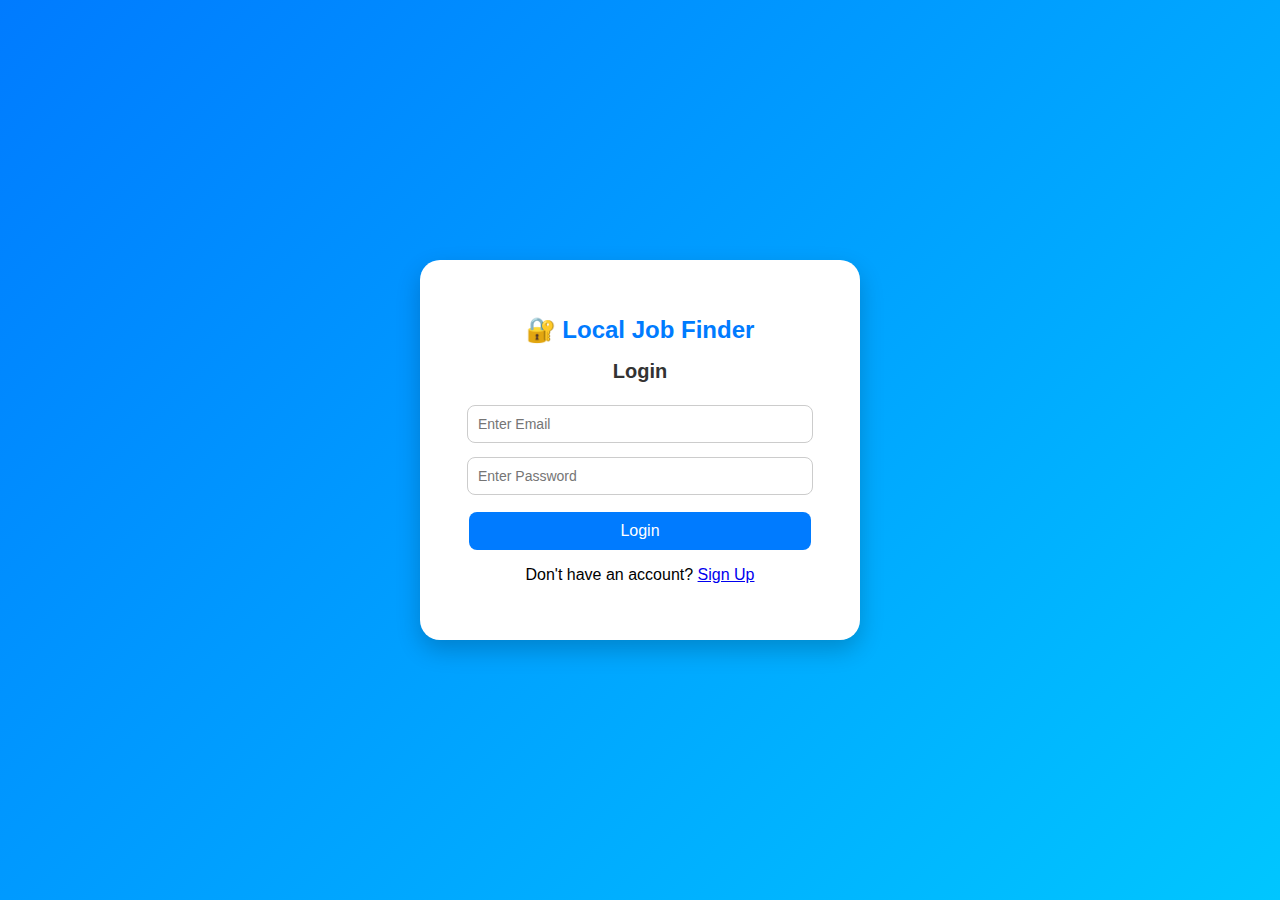
<file: login.html>
<!DOCTYPE html>
<html lang="en">
<head>
  <meta charset="UTF-8">
  <title>Local Job Finder - Login</title>
  <style>
    body {
      font-family: "Poppins", sans-serif;
      background: linear-gradient(135deg, #007bff, #00c6ff);
      display: flex;
      justify-content: center;
      align-items: center;
      height: 100vh;
      margin: 0;
    }

    .login-container {
      background: white;
      padding: 40px;
      border-radius: 20px;
      box-shadow: 0 10px 25px rgba(0, 0, 0, 0.2);
      width: 360px;
      text-align: center;
      animation: fadeIn 0.8s ease;
    }

    h1 { color: #007bff; font-size: 24px; }
    h2 { color: #333; font-size: 20px; margin-bottom: 15px; }

    input, select {
      width: 90%;
      padding: 10px;
      margin: 7px 0;
      border: 1px solid #ccc;
      border-radius: 8px;
      font-size: 14px;
    }

    button {
      width: 95%; padding: 10px; background: #007bff;
      color: white; border: none; border-radius: 8px;
      font-size: 16px; cursor: pointer; margin-top: 10px;
    }

    button:hover { background: #0056b3; }

    #workerExtra {
      display: none;
      animation: fadeIn 0.4s ease;
      text-align: left;
      padding-left: 15px;
    }

    label { font-size: 14px; font-weight: 600; }
  </style>
</head>

<body>

  <div class="login-container">
    <h1>🔐 Local Job Finder</h1>

    <!-- LOGIN FORM -->
    <div id="loginForm">
      <h2>Login</h2>
      <input type="email" id="loginEmail" placeholder="Enter Email">
      <input type="password" id="loginPassword" placeholder="Enter Password">
      <button onclick="login()">Login</button>
      <p>Don't have an account? <a href="#" onclick="showSignup()">Sign Up</a></p>
    </div>

    <!-- SIGNUP FORM -->
    <div id="signupForm" style="display:none;">
      <h2>Create Account</h2>

      <input type="text" id="signupName" placeholder="Enter Full Name">
      <input type="text" id="signupMobile" placeholder="Enter Mobile Number">
      <input type="email" id="signupEmail" placeholder="Enter Email">
      <input type="password" id="signupPassword" placeholder="Enter Password">

      <select id="signupRole" onchange="showRoleFields()">
        <option value="">🎭 Select Role</option>
        <option value="Employer">🏢 Employer</option>
        <option value="Worker">🔧 Worker</option>
      </select>

      <!-- WORKER EXTRA -->
      <div id="workerExtra">

        <label>Select Skills (Multiple):</label><br>
        <label><input type="checkbox" class="skillCheck" value="Electrician"> Electrician</label><br>
        <label><input type="checkbox" class="skillCheck" value="Plumber"> Plumber</label><br>
        <label><input type="checkbox" class="skillCheck" value="Painter"> Painter</label><br>
        <label><input type="checkbox" class="skillCheck" value="AC Technician"> AC Technician</label><br>
        <label><input type="checkbox" class="skillCheck" value="Carpenter"> Carpenter</label><br><br>

        <input type="number" id="workerExp" placeholder="Experience (Years)">
        <input type="text" id="workerAadhaar" placeholder="Aadhaar Number">
      </div>

      <button onclick="signup()">Sign Up</button>
      <p>Already have an account? <a href="#" onclick="showLogin()">Login</a></p>
    </div>
  </div>

  <script>
  const backendURL = "http://127.0.0.1:5000";

  function showSignup() {
    loginForm.style.display = "none";
    signupForm.style.display = "block";
  }

  function showLogin() {
    signupForm.style.display = "none";
    loginForm.style.display = "block";
  }

  function showRoleFields() {
    const role = signupRole.value;
    workerExtra.style.display = role === "Worker" ? "block" : "none";
  }

  // =============== SIGNUP ==================
  async function signup() {
    const name = signupName.value;
    const mobile = signupMobile.value;
    const email = signupEmail.value;
    const password = signupPassword.value;
    const role = signupRole.value;

    let skills = [];
    let workerExp = null;
    let workerAadhaar = null;

    // Worker → extra fields
    if (role === "Worker") {
      document.querySelectorAll(".skillCheck:checked").forEach(cb => {
        skills.push(cb.value);
      });

      workerExp = document.getElementById("workerExp").value;
      workerAadhaar = document.getElementById("workerAadhaar").value;
    }

    const body = {
      name,
      mobile,
      email,
      password,
      role,
      skills,
      workerExp,
      workerAadhaar
    };

    const res = await fetch(`${backendURL}/signup`, {
      method: "POST",
      headers: { "Content-Type": "application/json" },
      body: JSON.stringify(body)
    });

    const data = await res.json();
    alert(data.message);

    if (res.ok) {
      showLogin();   // move to login page
    }
  }

  // =============== LOGIN ==================
  async function login() {
  const email = loginEmail.value;
  const password = loginPassword.value;

  const res = await fetch(`${backendURL}/login`, {
    method: "POST",
    headers: { "Content-Type": "application/json" },
    body: JSON.stringify({ email, password })
  });

  const data = await res.json();
  alert(data.message);

  if (!res.ok) return;

  // COMMON STORAGE
  localStorage.setItem("userId", data.id);
  localStorage.setItem("userRole", data.role);

  // EMPLOYER
  if (data.role === "Employer") {
    localStorage.setItem("employerName", data.name);  // FIXED ✔
    window.location.href = "employer-dashboard.html";
    return;
  }

  // WORKER
  if (data.role === "Worker") {
    localStorage.setItem("workerName", data.name);
    window.location.href = "worker-dashboard.html";
  }
}

</script>

</body>
</html>
</file>
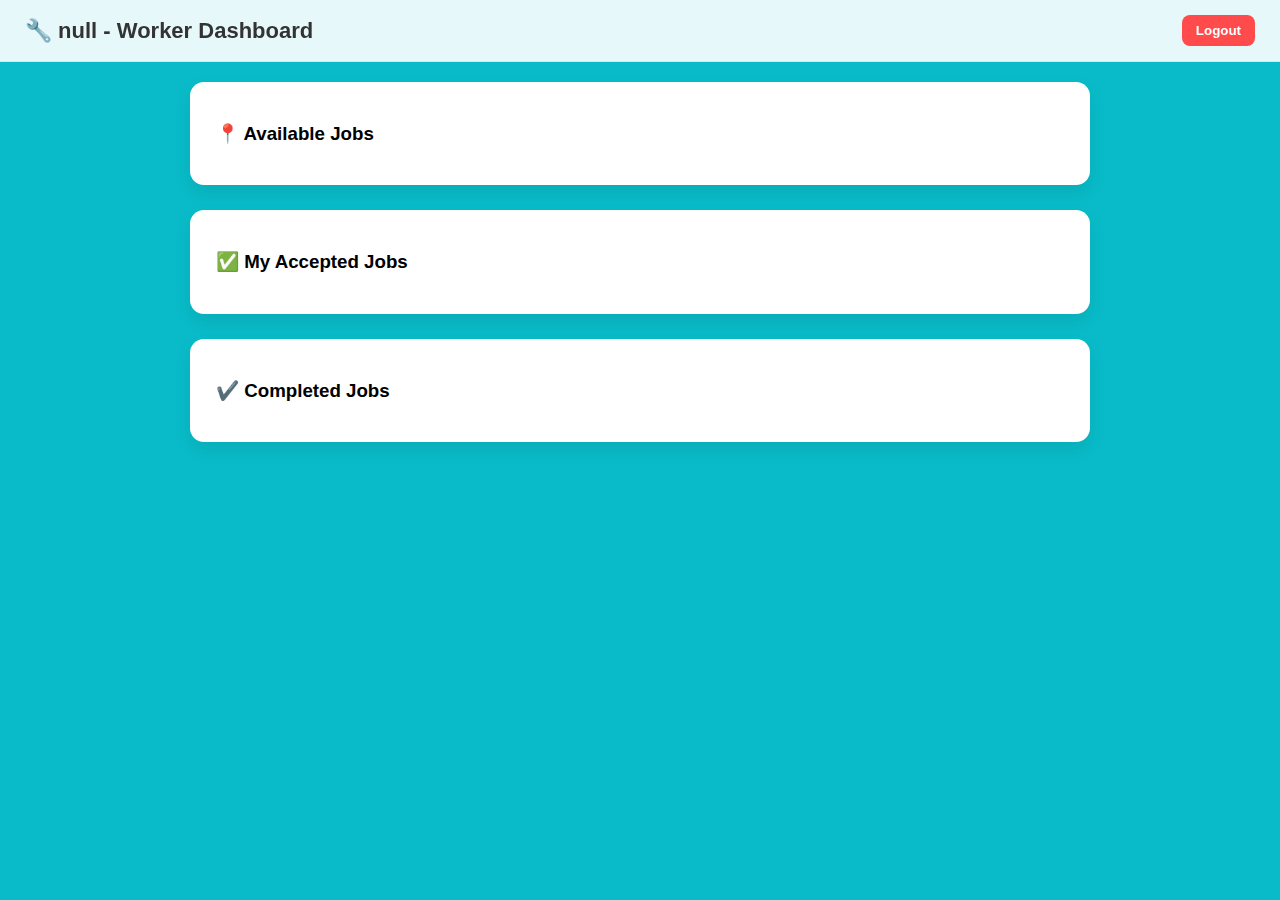
<file: worker-dashboard.html>
<!DOCTYPE html>
<html lang="en">
<head>
  <meta charset="UTF-8">
  <title>Worker Dashboard - Local Job Finder</title>

  <style>
    body {
      font-family: "Poppins", sans-serif;
      background: #09bbc8;
      margin: 0;
    }

    .navbar {
      background: rgba(255, 255, 255, 0.9);
      backdrop-filter: blur(10px);
      border-bottom: 1px solid #dfe3ee;
      padding: 15px 25px;
      display: flex;
      align-items: center;
      justify-content: space-between;
      position: sticky;
      top: 0;
      z-index: 10;
    }

    .navbar h2 {
      margin: 0;
      color: #333;
      font-size: 22px;
      font-weight: 600;
    }

    .logout-btn {
      background: #ff4b4b;
      color: white;
      padding: 8px 14px;
      border: none;
      border-radius: 8px;
      cursor: pointer;
      font-weight: bold;
    }

    .dashboard-container {
      padding: 20px;
      max-width: 900px;
      margin: auto;
    }

    .dashboard-section {
      background: white;
      padding: 22px;
      margin-bottom: 25px;
      border-radius: 14px;
      box-shadow: 0 8px 18px rgba(0,0,0,0.08);
      border-left: 4px solid transparent;
    }

    .dashboard-section:hover {
      transform: translateY(-3px);
      border-left: 4px solid #007bff;
    }

    .job-card {
      background: #eef3ff;
      padding: 12px;
      border-radius: 10px;
      margin-bottom: 12px;
      border-left: 4px solid #007bff;
    }

    .job-title {
      font-size: 16px;
      font-weight: 600;
      color: #333;
    }

    .job-desc {
      font-size: 14px;
      color: #555;
    }

    .btn-row {
      margin-top: 10px;
      display: flex;
      gap: 10px;
    }

    .accept-btn {
      background: #28a745;
      color: white;
      padding: 8px 12px;
      border: none;
      border-radius: 8px;
      cursor: pointer;
      font-weight: 600;
    }

    .reject-btn {
      background: #dc3545;
      color: white;
      padding: 8px 12px;
      border: none;
      border-radius: 8px;
      cursor: pointer;
      font-weight: 600;
    }
  </style>
</head>
<body>

  <nav class="navbar">
    <h2 id="workerNameDisplay">🔧 Worker Dashboard</h2>
    <button class="logout-btn" onclick="logout()">Logout</button>
  </nav>

  <div class="dashboard-container">

    <!-- Available Jobs -->
    <section class="dashboard-section">
      <h3>📍 Available Jobs</h3>
      <div id="availableJobs"></div>
    </section>

    <!-- Accepted Jobs -->
    <section class="dashboard-section">
      <h3>✅ My Accepted Jobs</h3>
      <div id="acceptedJobs"></div>
    </section>

    <section class="dashboard-section">
  <h3>✔️ Completed Jobs</h3>
  <div id="completedJobs"></div>
</section>


  </div>

<script>
const backendURL = "http://127.0.0.1:5000";

// Show worker name
window.onload = function () {
  const name = localStorage.getItem("workerName");
  document.getElementById("workerNameDisplay").innerHTML = `🔧 ${name} - Worker Dashboard`;

  loadJobs();
  loadAcceptedJobs();
};

// Logout
function logout() {
  localStorage.clear();
  window.location.href = "index.html";
}

/* Load Available Jobs */
function loadJobs() {
  fetch(`${backendURL}/get_jobs_new`)
    .then(res => res.json())
    .then(jobs => {

      const workerId = localStorage.getItem("userId");

      // 🔥 FILTER: show only jobs with status = Open
      jobs = jobs.filter(j => j.status === "Open");

      const jobList = document.getElementById("availableJobs");
      jobList.innerHTML = "";

      jobs.forEach(job => {

        const postedAgo = timeAgoGMT(job.created_at);

        console.log(job.created_at)
console.log(timeAgoGMT(job.created_at))


        const card = document.createElement("div");
        card.className = "job-card";

        card.innerHTML = `
          <div class="job-title">${job.job_title}
            <span style="color:#007bff">(${job.employer_name})</span>
          </div>

          <div class="job-desc">${job.job_description}</div>

          <div><b>📍 Location:</b> ${job.job_location}</div>

          <div style="font-size:12px;color:#444;margin-top:5px;">
            ⏱ Posted: ${postedAgo}
          </div>

          <div class="btn-row">
            <button class="accept-btn" onclick="acceptJob(${job.id})">Accept</button>
            <button class="reject-btn" onclick="rejectJob(${job.id})">Reject</button>
          </div>
        `;

        jobList.appendChild(card);
      });
    });
}


/* ACCEPT job */
function acceptJob(jobId) {
  const workerId = localStorage.getItem("userId");
  const workerName = localStorage.getItem("workerName");

  fetch(`${backendURL}/accept_job`, {
    method: "POST",
    headers: { "Content-Type": "application/json" },
    body: JSON.stringify({ job_id: jobId, worker_id: workerId, worker_name: workerName })
  })
  .then(res => res.json())
  .then(data => {
    alert("Job Accepted!");
    loadJobs();
    loadAcceptedJobs();
  });
}

/* REJECT job */
function rejectJob(jobId) {
  fetch(`${backendURL}/reject_job`, {
    method: "POST",
    headers: { "Content-Type": "application/json" },
    body: JSON.stringify({ job_id: jobId })
  })
  .then(res => res.json())
  .then(data => {
    alert("Job Rejected!");
    loadJobs();
  });
}

/* Load Accepted Jobs */
/* Load Accepted Jobs */
function loadAcceptedJobs() {
  const workerId = localStorage.getItem("userId");

  fetch(`${backendURL}/get_accepted_jobs_new/${workerId}`)
    .then(res => res.json())
    .then(jobs => {
      const acceptedDiv = document.getElementById("acceptedJobs");
      acceptedDiv.innerHTML = "";

      jobs.forEach(job => {

        const acceptedAgo = timeAgoGMT(job.accepted_at);

        const card = document.createElement("div");
        card.className = "job-card";

        card.innerHTML = `
          <div class="job-title">${job.job_title}</div>
          <div class="job-desc">${job.job_description}</div>
          <div><b>📍 Location:</b> ${job.job_location}</div>

          <div style="font-size:12px;margin-top:4px;color:#555;">
            ⏱ Accepted: ${acceptedAgo}
          </div>

          <button class="accept-btn" style="margin-top:10px;"
            onclick="markCompleted(${job.id})">
            Mark as Completed
          </button>
        `;

        acceptedDiv.appendChild(card);
      });
    });
}


function markCompleted(jobId) {
  fetch(`${backendURL}/complete_job`, {
    method: "POST",
    headers: { "Content-Type": "application/json" },
    body: JSON.stringify({ job_id: jobId })
  })
  .then(res => res.json())
  .then(data => {
    alert("Job marked as completed!");
    loadJobs();          // Refresh available jobs
    loadAcceptedJobs();  // Refresh accepted jobs
  });
}


/* TIME AGO FUNCTION */
function timeAgoGMT(gmtString) {
  if (!gmtString) return "Just now";

  const date = new Date(gmtString.replace(" ", "T")); // FIX PARSING

  if (isNaN(date.getTime())) return "Just now";

  const now = new Date();
  const diffMs = now - date;

  const sec = Math.floor(diffMs / 1000);
  const min = Math.floor(sec / 60);
  const hrs = Math.floor(min / 60);
  const days = Math.floor(hrs / 24);

  if (sec < 60) return "Just now";
  if (min < 60) return `${min} minutes ago`;
  if (hrs < 24) return `${hrs} hours ago`;
  return `${days} days ago`;
}


function loadCompletedJobs() {
  const workerId = localStorage.getItem("userId");

  fetch(`${backendURL}/get_completed_jobs/${workerId}`)
    .then(res => res.json())
    .then(jobs => {
      const box = document.getElementById("completedJobs");
      box.innerHTML = "";

      jobs.forEach(job => {

        const completedAgo = timeAgoGMT(job.completed_at);

        const card = document.createElement("div");
        card.className = "job-card";

        card.innerHTML = `
          <div class="job-title">${job.job_title}</div>
          <div class="job-desc">${job.job_description}</div>
          <div><b>📍 Location:</b> ${job.job_location}</div>

          <div style="font-size:12px;margin-top:4px;color:#0a7f00;">
            ✔️ Completed: ${completedAgo}
          </div>
        `;

        box.appendChild(card);
      });
    });
}


window.onload = function () {
  const name = localStorage.getItem("workerName");
  document.getElementById("workerNameDisplay").innerHTML = `🔧 ${name} - Worker Dashboard`;

  loadJobs();
  loadAcceptedJobs();
  loadCompletedJobs();   // 🔥 add this
};


function markCompleted(jobId) {
  fetch(`${backendURL}/complete_job`, {
    method: "POST",
    headers: { "Content-Type": "application/json" },
    body: JSON.stringify({ job_id: jobId })
  })
  .then(res => res.json())
  .then(() => {
    alert("Job marked as completed!");
    loadJobs();
    loadAcceptedJobs();
    loadCompletedJobs();  // 🔥 add this
  });
}

</script>


</body>
</html>
</file>
